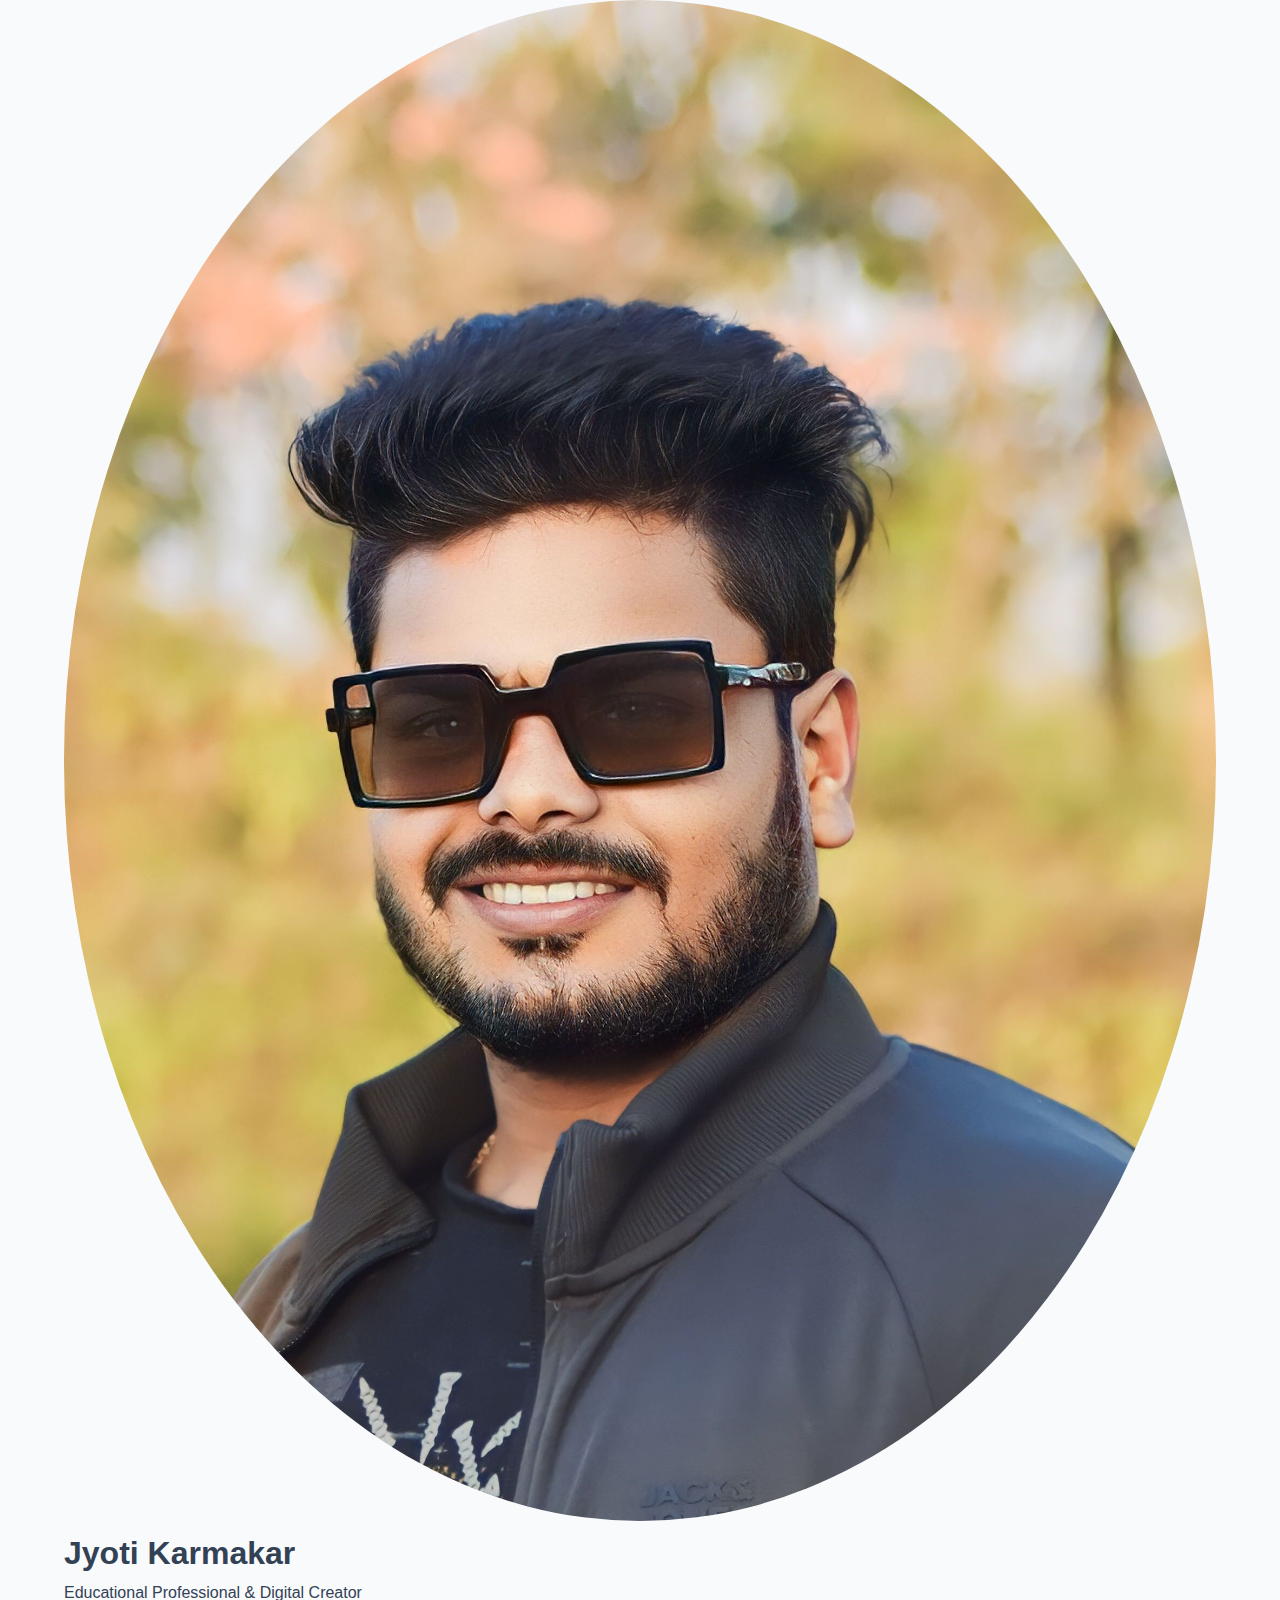
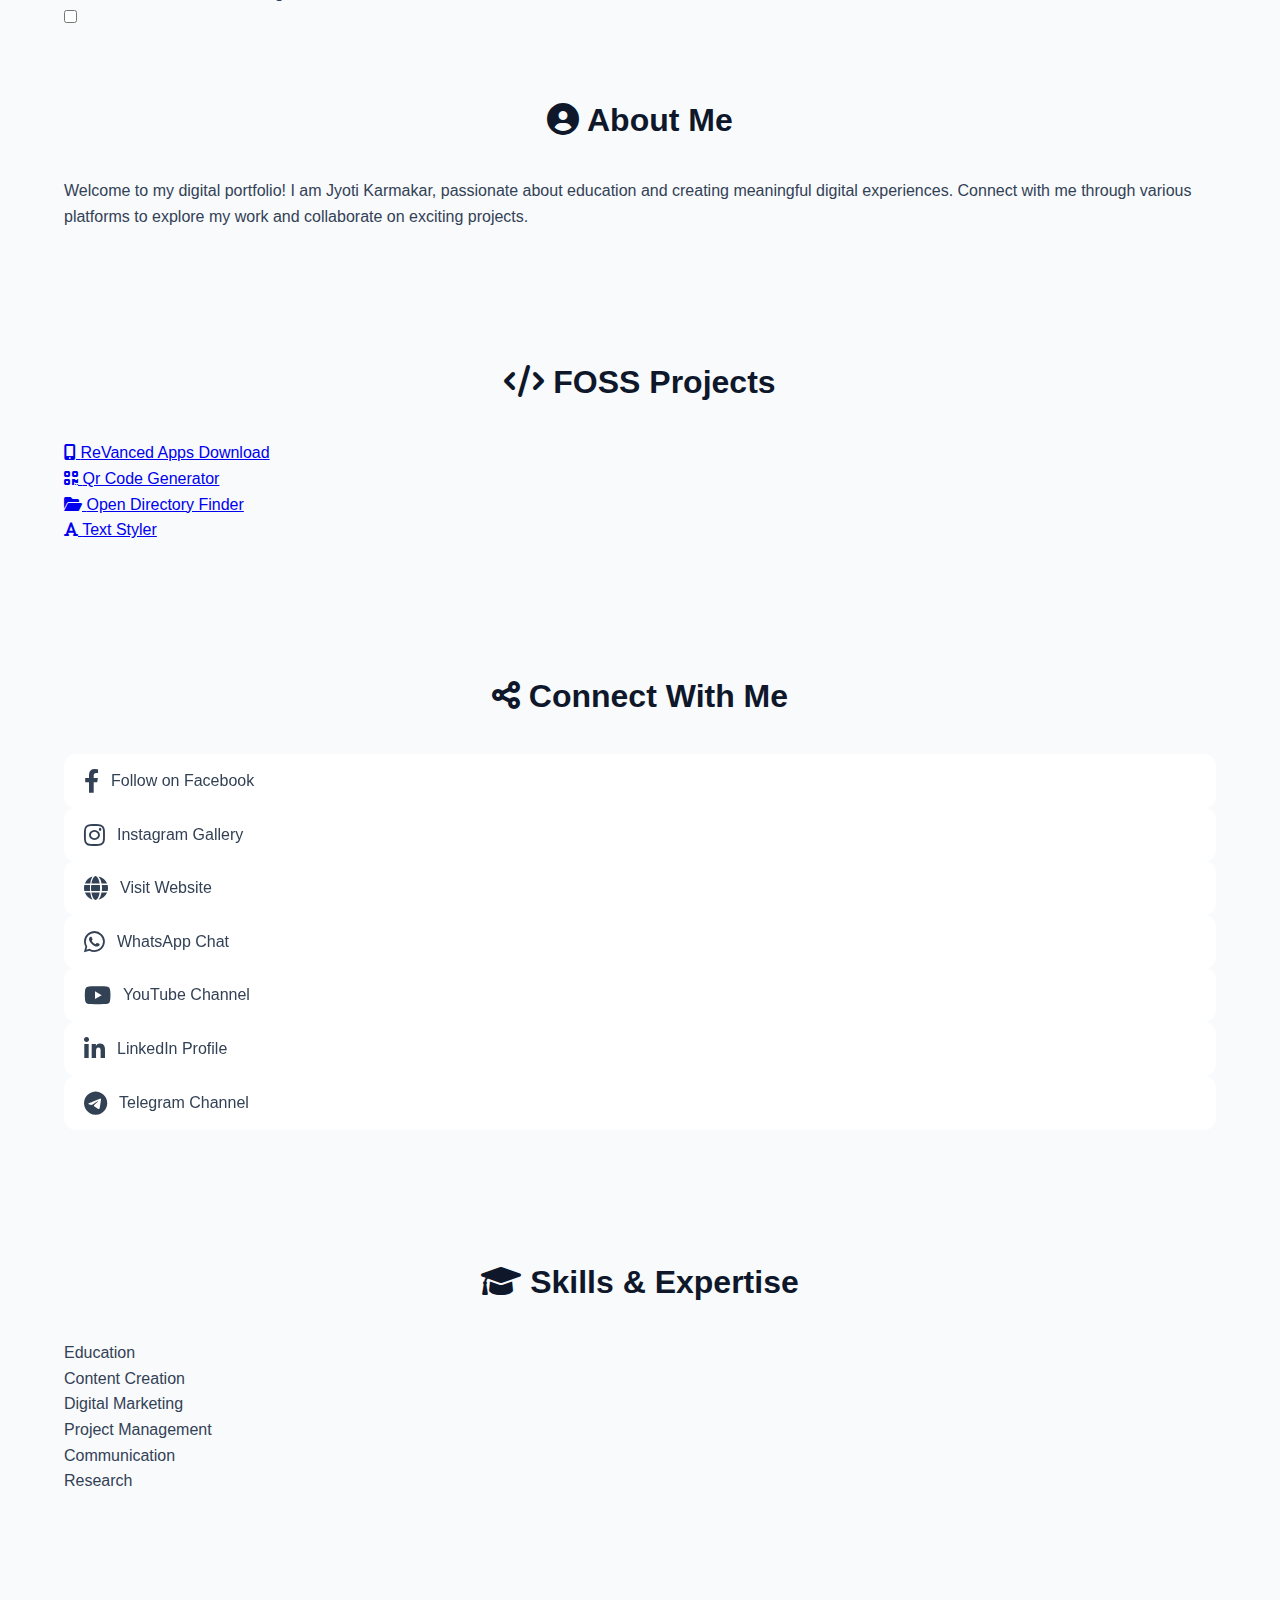
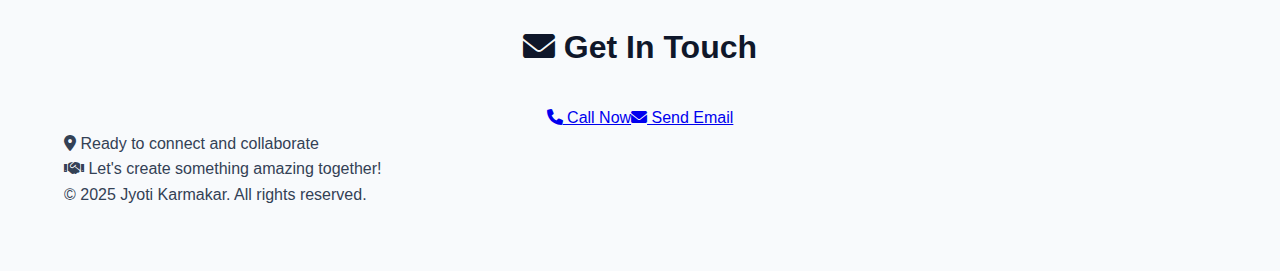
<file: index.html>
<!DOCTYPE html>
<html lang="en" dir="ltr">
<head>
    <meta charset="UTF-8">
    <meta name="viewport" content="width=device-width, initial-scale=1.0, maximum-scale=1.0, user-scalable=no">
    <meta name="theme-color" content="#2c3e50">
    <meta http-equiv="Content-Security-Policy" content="block-all-mixed-content">
    <meta name="description" content="Welcome to Jyoti Karmakar's portfolio. A passionate software developer specializing in web development, app development, and open-source contributions.">
    <meta name="keywords" content="Jyoti Karmakar, portfolio, web developer, software engineer, app development, open source, full-stack developer">
    <meta name="author" content="Jyoti Karmakar">
    <meta name="robots" content="index, follow">
    <meta name="googlebot" content="index, follow">
    
    <!-- Canonical URL -->
    <link rel="canonical" href="https://darkboyjyoti.github.io">
    
    <!-- Open Graph Meta Tags -->
    <meta property="og:title" content="Jyoti Karmakar - Portfolio">
    <meta property="og:description" content="Welcome to Jyoti Karmakar's portfolio. A passionate software developer specializing in web development, app development, and open-source contributions.">
    <meta property="og:image" content="https://darkboyjyoti.github.io/profile.jpeg">
    <meta property="og:url" content="https://darkboyjyoti.github.io">
    <meta property="og:type" content="website">
    
    <!-- Twitter Card Meta Tags -->
    <meta name="twitter:card" content="summary_large_image">
    <meta name="twitter:title" content="Jyoti Karmakar - Portfolio">
    <meta name="twitter:description" content="Welcome to Jyoti Karmakar's portfolio. A passionate software developer specializing in web development, app development, and open-source contributions.">
    <meta name="twitter:image" content="https://darkboyjyoti.github.io/profile.jpeg">
    
    <!-- Favicon -->
    <link rel="icon" type="image/x-icon" href="profile.jpeg">
    <link rel="apple-touch-icon" href="profile.jpeg">
    
    <!-- DNS Prefetch -->
    <link rel="dns-prefetch" href="https://cdnjs.cloudflare.com">
    <link rel="preconnect" href="https://cdnjs.cloudflare.com">
    
    <title>Jyoti Karmakar - Portfolio | Web Developer & Software Engineer</title>
    <link rel="stylesheet" href="styles.css" />
    <link href="https://cdnjs.cloudflare.com/ajax/libs/font-awesome/6.0.0/css/all.min.css" rel="stylesheet">
    <script src="script.js"></script>
    
    <!-- Structured Data -->
    <script type="application/ld+json">
    {
        "@context": "https://schema.org",
        "@type": "Person",
        "name": "Jyoti Karmakar",
        "jobTitle": "Software Developer",
        "description": "Educational Professional & Digital Creator",
        "image": "https://darkboyjyoti.github.io/profile.jpeg",
        "url": "https://darkboyjyoti.github.io",
        "sameAs": [
            "https://github.com/DARKBOYJYOTI"
        ]
    }
    </script>
</head>
<body>
    <div class="preloader" id="preloader">
        <div class="spinner"></div>
    </div>
    <div class="container">
        <div class="portfolio-card">
            <div class="header">

                <div class="profile-img">
                    <img src="profile.jpeg" alt="Profile Image" style="width:100%; height:100%; border-radius:50%; object-fit:cover;">
                </div>
                <h1 class="name">Jyoti Karmakar</h1>
                <p class="subtitle">Educational Professional & Digital Creator</p>
            </div>
            <div class="theme-switch-wrapper">
                <label class="theme-switch" for="theme-checkbox">
                    <input type="checkbox" id="theme-checkbox" />
                    <div class="slider round"></div>
                </label>
            </div>

            <div class="content">
                <div class="section">
                    <h2 class="section-title">
                        <i class="fas fa-user-circle"></i>
                        About Me
                    </h2>
                    <div class="about">
                        <p>Welcome to my digital portfolio! I am Jyoti Karmakar, passionate about education and creating meaningful digital experiences. Connect with me through various platforms to explore my work and collaborate on exciting projects.</p>
                    </div>
                </div>

                <div class="section">
                    <h2 class="section-title">
                        <i class="fas fa-code"></i>
                        FOSS Projects
                    </h2>
                    <div class="foss-projects">
                        <div class="foss-project">
                            <a href="revanced" role="button">
                                <i class="fas fa-mobile-alt"></i>
                                <span>ReVanced Apps Download</span>
                            </a>
                        </div>
                        <div class="foss-project">
                            <a href="qrcode" role="button">
                                <i class="fas fa-qrcode"></i>
                                <span>Qr Code Generator</span>
                            </a>
                        </div>
                        <div class="foss-project">
                            <a href="opendirectory-finder" role="button">
                                <i class="fas fa-folder-open"></i>
                                <span>Open Directory Finder</span>
                            </a>
                        </div>
                        <div class="foss-project">
                            <a href="unicode" role="button">
                                <i class="fas fa-font"></i>
                                <span>Text Styler</span>
                            </a>
                        </div>
                    </div>
                </div>
                

                <div class="section">
                    <h2 class="section-title">
                        <i class="fas fa-share-alt"></i>
                        Connect With Me
                    </h2>
                    <div class="social-links">
                        <a href="javascript:void(0)" onclick="openFacebook()" class="social-link facebook">
                            <i class="fab fa-facebook-f"></i>
                            <span>Follow on Facebook</span>
                        </a>
                        <a href="javascript:void(0)" onclick="openInstagram()" class="social-link instagram">
                            <i class="fab fa-instagram"></i>
                            <span>Instagram Gallery</span>
                        </a>
                        <a href="javascript:void(0)" onclick="openWebsite()" class="social-link website">
                            <i class="fas fa-globe"></i>
                            <span>Visit Website</span>
                        </a>
                        <a href="javascript:void(0)" onclick="openWhatsApp()" class="social-link whatsapp">
                            <i class="fab fa-whatsapp"></i>
                            <span>WhatsApp Chat</span>
                        </a>
                        <a href="javascript:void(0)" onclick="openYouTube()" class="social-link youtube">
                            <i class="fab fa-youtube"></i>
                            <span>YouTube Channel</span>
                        </a>
                        <a href="javascript:void(0)" onclick="openLinkedIn()" class="social-link linkedin">
                            <i class="fab fa-linkedin-in"></i>
                            <span>LinkedIn Profile</span>
                        </a>
                        <a href="javascript:void(0)" onclick="openTelegram()" class="social-link telegram">
                            <i class="fab fa-telegram-plane"></i>
                            <span>Telegram Channel</span>
                        </a>
                    </div>
                </div>

                <div class="section">
                    <h2 class="section-title">
                        <i class="fas fa-graduation-cap"></i>
                        Skills & Expertise
                    </h2>
                    <div class="skills">
                        <div class="skill">Education</div>
                        <div class="skill">Content Creation</div>
                        <div class="skill">Digital Marketing</div>
                        <div class="skill">Project Management</div>
                        <div class="skill">Communication</div>
                        <div class="skill">Research</div>
                    </div>
                </div>

                <div class="section">
                    <h2 class="section-title">
                        <i class="fas fa-envelope"></i>
                        Get In Touch
                    </h2>
                    <div class="contact-info">
                        <div class="contact-buttons">
                            <a href="javascript:void(0)" onclick="makeCall()" class="contact-btn"><i class="fas fa-phone"></i>  Call Now</a>
                            <a href="javascript:void(0)" onclick="sendEmail()" class="contact-btn"><i class="fas fa-envelope"></i>  Send Email</a>
                        </div>
                        <p><i class="fas fa-map-marker-alt"></i> Ready to connect and collaborate</p>
                        <p><i class="fas fa-handshake"></i> Let's create something amazing together!</p>
                        <p>&copy; 2025 Jyoti Karmakar. All rights reserved.</p>
                    </div>
                </div>
            </div>
        </div>
    </div>
</body>
</html>
</file>
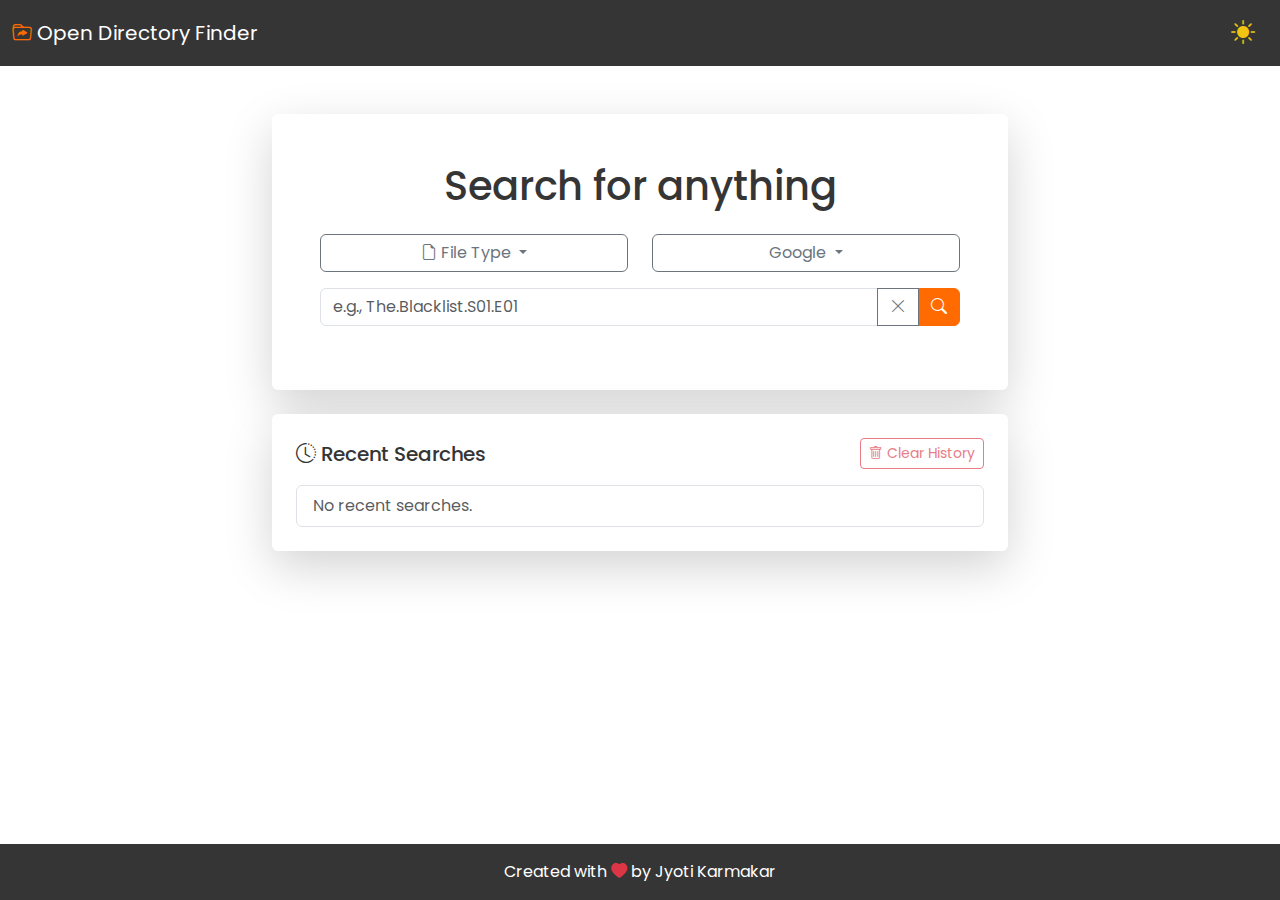
<file: opendirectory-finder/index.html>
<!DOCTYPE html>
<html lang="en" data-bs-theme="light">
<head>
    <meta charset="UTF-8">
    <meta name="viewport" content="width=device-width, initial-scale=1.0, user-scalable=no">
    <title>Open Directory Finder</title>
    <link href="https://cdn.jsdelivr.net/npm/bootstrap@5.3.0/dist/css/bootstrap.min.css" rel="stylesheet">
    <link rel="stylesheet" href="https://cdn.jsdelivr.net/npm/bootstrap-icons@1.10.5/font/bootstrap-icons.css">
    <link rel="preconnect" href="https://fonts.googleapis.com">
    <link rel="preconnect" href="https://fonts.gstatic.com" crossorigin>
    <link href="https://fonts.googleapis.com/css2?family=Poppins:wght@300;400;600&display=swap" rel="stylesheet">
    <link rel="stylesheet" href="css/style.css">
</head>
<body>
    <nav class="navbar navbar-expand-lg navbar-dark bg-dark">
        <div class="container-fluid">
            <a class="navbar-brand" href="#">
                <i class="bi bi-folder-symlink"></i>
                Open Directory Finder
            </a>
            <div class="d-flex ms-auto">
                <button id="theme-switcher" class="btn btn-link text-decoration-none">
                    <i class="bi bi-sun-fill fs-4"></i>
                </button>
            </div>
        </div>
    </nav>

    <main class="container my-5">
        <div class="row justify-content-center">
            <div class="col-lg-8">
                <div class="card shadow-lg border-0">
                    <div class="card-body p-5">
                        <h1 class="card-title text-center mb-4">Search for anything</h1>
                        <form id="search-form">
                            <div class="row mb-3">
                                <div class="col-md-6">
                                    <div class="d-grid">
                                        <button class="btn btn-outline-secondary dropdown-toggle" type="button" data-bs-toggle="dropdown" aria-expanded="false" id="file-type-button">
                                            <i class="bi bi-file-earmark"></i> File Type
                                        </button>
                                        <ul class="dropdown-menu w-100" id="file-type-dropdown">
                                            <li><a class="dropdown-item" href="#" data-file-type="mkv|mp4|avi|mov|mpg|wmv|divx|mpeg" data-res-type="video" data-glyph="film"><i class="bi bi-film"></i> TV/Movies/Video</a></li>
                                            <li><a class="dropdown-item" href="#" data-file-type="MOBI|CBZ|CBR|CBC|CHM|EPUB|FB2|LIT|LRF|ODT|PDF|PRC|PDB|PML|RB|RTF|TCR|DOC|DOCX" data-res-type="ebook" data-glyph="book"><i class="bi bi-book"></i> Books</a></li>
                                            <li><a class="dropdown-item" href="#" data-file-type="mp3|wav|ac3|ogg|flac|wma|m4a|aac|mod" data-res-type="audio" data-glyph="music"><i class="bi bi-music-note-beamed"></i> Music</a></li>
                                            <li><a class="dropdown-item" href="#" data-file-type="exe|iso|dmg|tar|7z|bz2|gz|rar|zip|apk" data-res-type="archive" data-glyph="hdd-stack"><i class="bi bi-hdd-stack"></i> Software/ISO/DMG/Games</a></li>
                                            <li><a class="dropdown-item" href="#" data-file-type="jpg|png|bmp|gif|tif|tiff|psd" data-res-type="picture" data-glyph="image"><i class="bi bi-image"></i> Images</a></li>
                                            <li><a class="dropdown-item" href="#" data-file-type="-1" data-res-type="all" data-glyph="asterisk"><i class="bi bi-asterisk"></i> Other</a></li>
                                        </ul>
                                    </div>
                                </div>
                                <div class="col-md-6">
                                    <div class="d-grid">
                                        <button class="btn btn-outline-secondary dropdown-toggle" type="button" data-bs-toggle="dropdown" aria-expanded="false" id="engine-button">
                                            Google
                                        </button>
                                        <ul class="dropdown-menu w-100" id="engine-dropdown">
                                            <li><a class="dropdown-item" href="#" data-engine="google">Google</a></li>
                                            <li><a class="dropdown-item" href="#" data-engine="bing">Bing</a></li>
                                            <li><a class="dropdown-item" href="#" data-engine="duckduckgo">DuckDuckGo</a></li>
                                            <li><a class="dropdown-item" href="#" data-engine="startpage">Startpage</a></li>
                                            <li><a class="dropdown-item" href="#" data-engine="searx">Searx</a></li>
                                        </ul>
                                    </div>
                                </div>
                            </div>
                            <div class="d-none d-md-block">
                                <div class="input-group mb-3">
                                    <input type="text" class="form-control" id="query-desktop" placeholder="e.g., The.Blacklist.S01.E01">
                                    <button class="btn btn-outline-secondary" type="button" id="clear-query-desktop"><i class="bi bi-x-lg"></i></button>
                                    <button class="btn btn-primary" type="submit" id="search-button-desktop">
                                        <i class="bi bi-search"></i>
                                    </button>
                                </div>
                            </div>
                            <div class="d-block d-md-none">
                                <div class="input-group mb-3">
                                    <input type="text" class="form-control" id="query-mobile" placeholder="e.g., The.Blacklist.S01.E01">
                                    <button class="btn btn-outline-secondary" type="button" id="clear-query-mobile"><i class="bi bi-x-lg"></i></button>
                                </div>
                                <div class="d-grid">
                                    <button class="btn btn-primary" type="submit" id="search-button-mobile">
                                        <i class="bi bi-search"></i> Search
                                    </button>
                                </div>
                            </div>
                        </form>
                    </div>
                </div>

                <div class="card mt-4 shadow-lg border-0">
                    <div class="card-body p-4">
                        <div class="d-flex justify-content-between align-items-center mb-3">
                            <h5 class="card-title mb-0">
                                <i class="bi bi-clock-history"></i>
                                Recent Searches
                            </h5>
                            <button class="btn btn-sm btn-outline-danger" id="clear-history">
                                <i class="bi bi-trash"></i> Clear History
                            </button>
                        </div>
                        <ul class="list-group" id="search-history">
                        </ul>
                    </div>
                </div>
            </div>
        </div>
    </main>

    <footer class="footer mt-auto py-3 bg-dark text-white text-center">
        <div class="container">
            <span>Created with <i class="bi bi-heart-fill text-danger"></i> by <a href="https://darkboyjyoti.github.io" target="_blank" class="text-white text-decoration-none">Jyoti Karmakar</a></span>
        </div>
    </footer>

    <script src="https://cdn.jsdelivr.net/npm/bootstrap@5.3.0/dist/js/bootstrap.bundle.min.js"></script>
    <script src="js/main.js"></script>
</body>
</html>
</file>
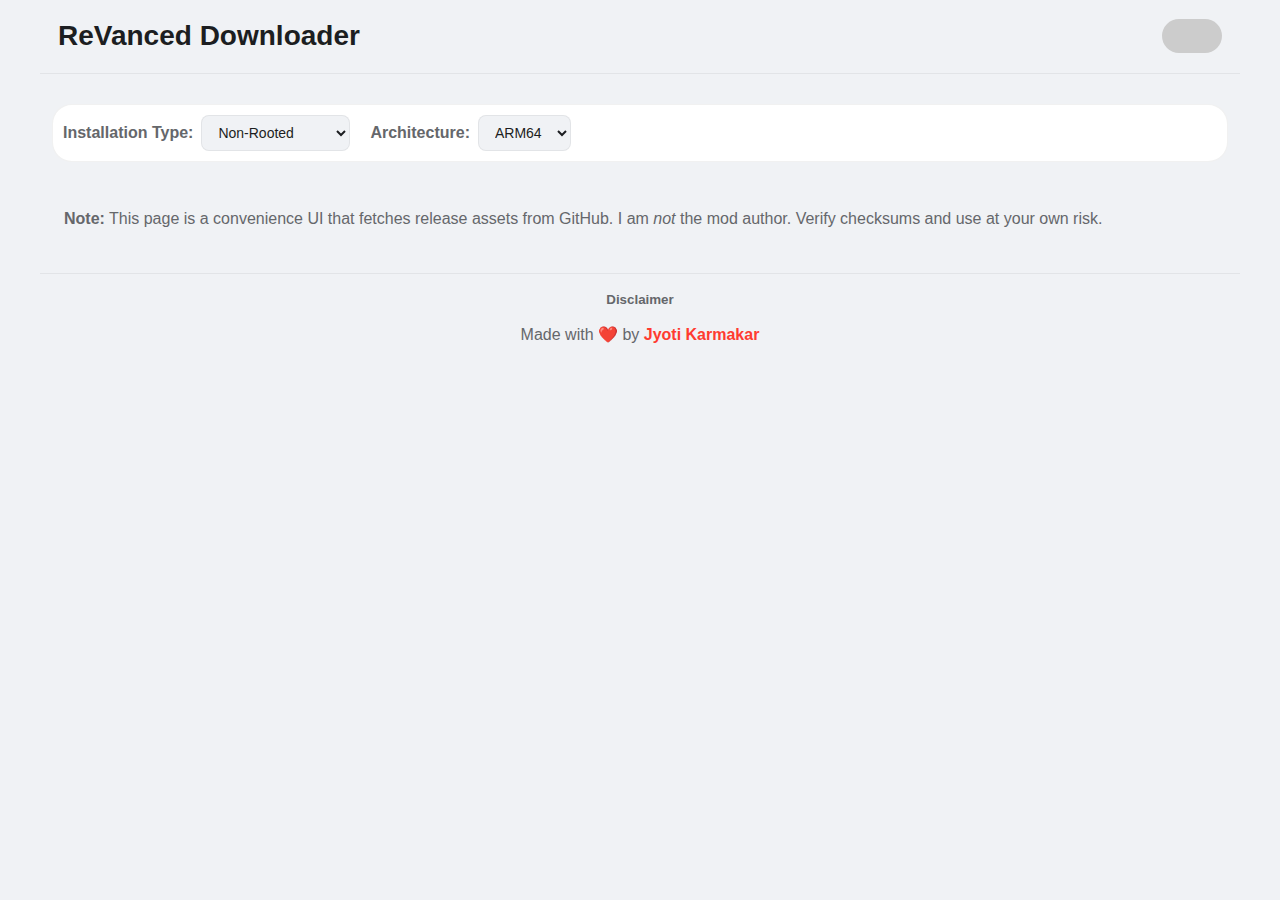
<file: revanced/index.html>
<!doctype html>
<html lang="en">
<head>
  <meta charset="utf-8" />
  <meta name="viewport" content="width=device-width, initial-scale=1.0, maximum-scale=1.0, user-scalable=no" />
  <link rel="icon" type="image/png" href="fav.png">
  <title>ReVanced Downloader</title>
  <link rel="stylesheet" href="styles.css" />

</head>
<body>
  <header class="site-header">
    <div class="left">
      <div class="title">ReVanced <span class="title-break">Downloader</span></div>
    </div>
    <div class="right">
      <label class="theme-switch" for="theme-checkbox">
        <input type="checkbox" id="theme-checkbox" />
        <div class="slider round"></div>
      </label>
    </div>
  </header>

  <main class="container">
    <section class="controls">
      <div class="control-group">
        <label for="install-type">Installation Type:</label>
        <select id="install-type">
          <option value="non-root" selected>Non-Rooted</option>
          <option value="root">Rooted (Magisk)</option>
        </select>
      </div>
      <div class="control-group" id="arch-select-group">
        <label for="architecture">Architecture:</label>
        <select id="architecture">
          <option value="arm64" selected>ARM64</option>
          <option value="arm">ARM</option>
        </select>
      </div>
    </section>
    <section class="grid" id="cards">
      <!-- Cards will be populated in HTML for accessibility, JS will fill downloads -->
      <article class="card card-youtube" id="card-youtube">
        <div class="card-head">
          <div class="card-icon">
            <img src="icons/youtube.png" alt="YouTube" loading="lazy">
          </div>
          <h3>YouTube (ReVanced)</h3>
        </div>
        <div class="card-body">
          <div class="meta" id="youtube-meta"></div>
          <div class="downloads" id="youtube-downloads">Loading...</div>
        </div>
      </article>

      <article class="card card-ytmusic" id="card-ytmusic">
        <div class="card-head">
          <div class="card-icon">
            <img src="icons/youtube-music.png" alt="YouTube Music" loading="lazy">
          </div>
          <h3>YouTube Music (ReVanced)</h3>
        </div>
        <div class="card-body">
          <div class="meta" id="ytmusic-meta"></div>
          <div class="downloads" id="ytmusic-downloads">Loading...</div>
        </div>
      </article>

      <article class="card card-photos" id="card-photos">
        <div class="card-head">
          <div class="card-icon">
            <img src="icons/google-photos.png" alt="Google Photos" loading="lazy">
          </div>
          <h3>Google Photos (ReVanced)</h3>
        </div>
        <div class="card-body">
          <div class="meta" id="photos-meta"></div>
          <div class="downloads" id="photos-downloads">Loading...</div>
        </div>
      </article>

      <article class="card card-spotify" id="card-spotify">
        <div class="card-head">
          <div class="card-icon">
            <img src="icons/spotify.png" alt="Spotify" loading="lazy">
          </div>
          <h3>Spotify (ReVanced)</h3>
        </div>
        <div class="card-body">
          <div class="meta" id="spotify-meta"></div>
          <div class="downloads" id="spotify-downloads">Loading...</div>
        </div>
      </article>

      <article class="card card-microg" id="card-microg">
        <div class="card-head">
          <div class="card-icon">
            <img src="icons/microg.png" alt="MicroG" loading="lazy">
          </div>
          <h3>MicroG (Required)</h3>
        </div>
        <div class="card-body">
          <div class="meta" id="microg-meta"></div>
          <div class="downloads" id="microg-downloads">Loading...</div>
        </div>
      </article>
    </section>

    <section class="notes">
      <strong>Note:</strong> This page is a convenience UI that fetches release assets from GitHub. I am <em>not</em> the mod author. Verify checksums and use at your own risk.
    </section>
  </main>

  <footer class="site-footer">
    <div>
      <button id="open-disclaimer" class="link-like">Disclaimer</button>
    </div>
    <div>
      Made with ❤️ by <strong><a href="https://darkboyjyoti.github.io" target="_blank" rel="noopener noreferrer" class="footer-link">Jyoti Karmakar</a></strong>
    </div>
  </footer>


  <!-- Disclaimer Modal -->
  <div id="disclaimer-modal" class="modal" aria-hidden="true">
    <div class="modal-panel" role="dialog" aria-modal="true" aria-labelledby="disc-title">
      <button id="close-disclaimer" class="modal-close" aria-label="Close">✕</button>
      <h2 id="disc-title">Disclaimer & Source</h2>
      <p>
        I am not the original mod author. This page fetches release assets directly from the repositories
        below and simply exposes convenient download links. Always verify signatures and checksums before installing.
      </p>
      <ul>
        <li>ReVanced builds: <a href="https://github.com/j-hc/revanced-magisk-module" target="_blank" rel="noopener">github.com/j-hc/revanced-magisk-module</a></li>
        <li>MicroG (GmsCore): <a href="https://github.com/ReVanced/GmsCore/releases" target="_blank" rel="noopener">github.com/ReVanced/GmsCore</a></li>
      </ul>
      <div style="text-align:right">
        <button id="ack-disclaimer" class="btn">I understand</button>
      </div>
    </div>
  </div>

  <script src="script.js"></script>
</body>
</html>
</file>
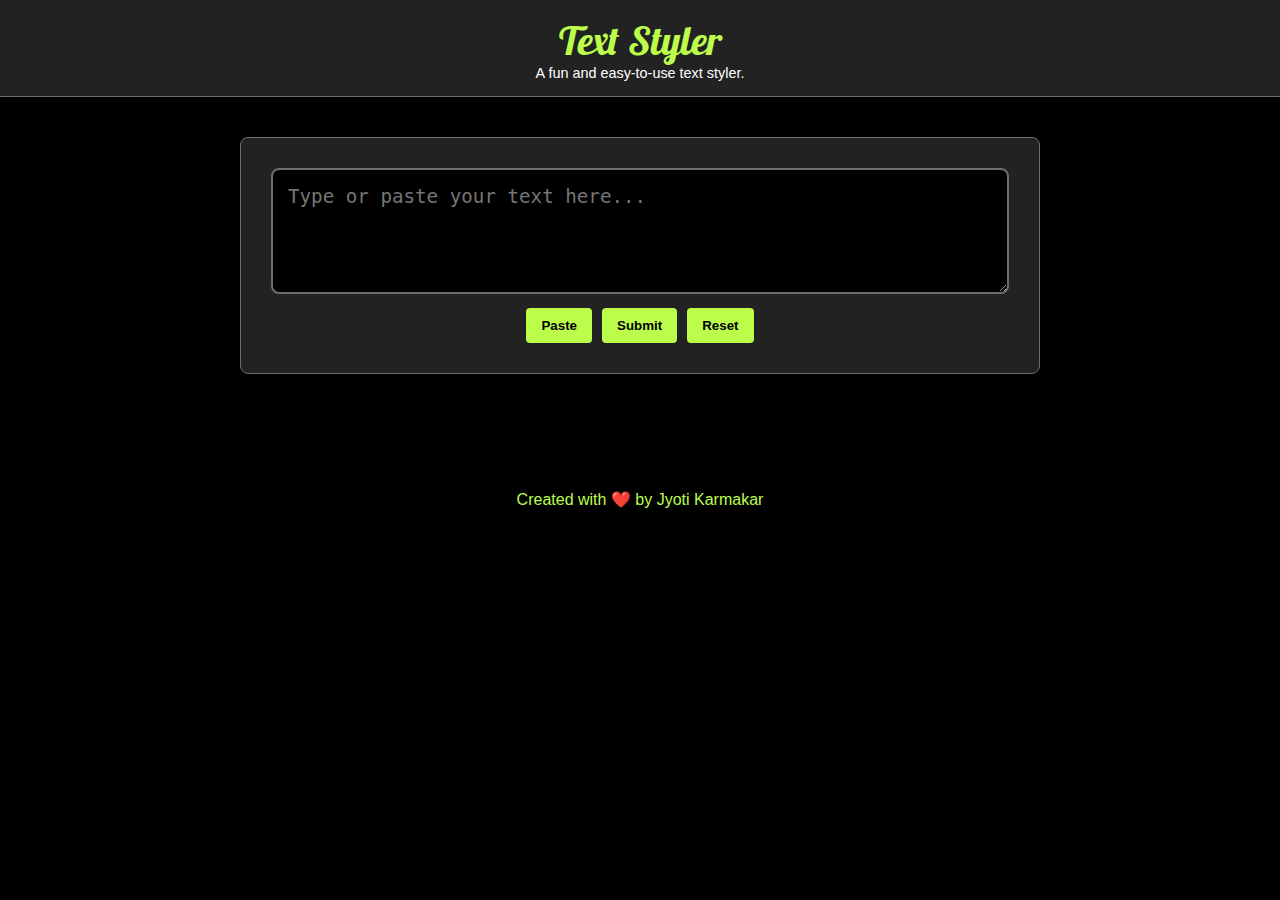
<file: unicode/index.html>
<!DOCTYPE html>
<html lang="en">
<head>
    <meta charset="UTF-8">
    <meta name="viewport" content="width=device-width, initial-scale=1.0, user-scalable=no">
    <title>Text Styler</title>
    <meta name="description" content="A fun and easy-to-use online text styler to convert your text into various Unicode styles like bold, italic, monospace, cursive, and more.">
    <meta name="keywords" content="text styler, unicode text, bold text, italic text, monospace text, cursive text, double struck text, text converter, fancy text, text generator">
    
    <!-- Open Graph / Facebook -->
    <meta property="og:type" content="website">
    <meta property="og:url" content="https://darkboyjyoti.github.io/unicode/">
    <meta property="og:title" content="Text Styler - Unicode Text Converter">
    <meta property="og:description" content="A fun and easy-to-use online text styler to convert your text into various Unicode styles like bold, italic, monospace, cursive, and more.">
    <meta property="og:image" content="https://darkboyjyoti.github.io/unicode/img/social-share.png">

    <!-- Twitter -->
    <meta property="twitter:card" content="summary_large_image">
    <meta property="twitter:url" content="https://darkboyjyoti.github.io/unicode/">
    <meta property="twitter:title" content="Text Styler - Unicode Text Converter">
    <meta property="twitter:description" content="A fun and easy-to-use online text styler to convert your text into various Unicode styles like bold, italic, monospace, cursive, and more.">
    <meta property="twitter:image" content="https://darkboyjyoti.github.io/unicode/img/social-share.png">

    <!-- Robots -->
    <meta name="robots" content="index, follow">
    <link rel="icon" type="image/png" href="fav.png">
    <link rel="stylesheet" href="style.css">
    <link rel="preconnect" href="https://fonts.googleapis.com">
    <link rel="preconnect" href="https://fonts.gstatic.com" crossorigin>
    <link href="https://fonts.googleapis.com/css2?family=Lobster&display=swap" rel="stylesheet">
</head>
<body>

    <header>
        <div class="header-content">
            <h1>Text Styler</h1>
            <p>A fun and easy-to-use text styler.</p>
        </div>
    </header>

    <div class="container">
        <div class="input-section">
            <textarea id="inputText" placeholder="Type or paste your text here..." rows="4"></textarea>
            <div class="input-buttons">
                <button id="pasteBtn" class="paste-btn">Paste</button>
                <button id="submitBtn" class="submit-btn">Submit</button>
                <button id="resetBtn" class="reset-btn">Reset</button>
            </div>
        </div>

        <div id="output" class="output-grid"></div>
    </div>

    <footer>
        <p>Created with ❤️ by <a href="https://darkboyjyoti.github.io" target="_blank">Jyoti Karmakar</a></p>
    </footer>

    <button id="scrollToTopBtn" class="scroll-to-top-btn" title="Go to top">&#8679;</button>

    <script src="script.js" type="module" defer></script>

</body>
</html>
</file>
<file: styles.css>
/* ===========================================
   PROFESSIONAL PORTFOLIO - ENHANCED HERO
   Fullscreen hero with navigation
   =========================================== */

:root {
    --primary-900: #0a2540;
    --primary-800: #103d5e;
    --primary-700: #1a5178;
    --primary-600: #2563eb;
    --primary-500: #3b82f6;

    --neutral-50: #f8fafc;
    --neutral-100: #f1f5f9;
    --neutral-200: #e2e8f0;
    --neutral-700: #334155;
    --neutral-900: #0f172a;

    --bg-primary: #ffffff;
    --bg-secondary: #f8fafc;
    --text-primary: #0f172a;
    --text-secondary: #334155;
    --border-color: #e2e8f0;

    /* Slightly darker glass in light mode for visibility */
    --glass-bg: rgba(241, 245, 249, 0.85);
    --nav-bg: rgba(255, 255, 255, 0.90);

    --spacing-xl: 3rem;
    --spacing-2xl: 4rem;

    --shadow-sm: 0 1px 2px 0 rgba(0, 0, 0, 0.05);
    --shadow-md: 0 4px 6px -1px rgba(0, 0, 0, 0.1);
    --shadow-lg: 0 10px 15px -3px rgba(0, 0, 0, 0.1);
    --shadow-xl: 0 20px 25px -5px rgba(0, 0, 0, 0.1);
}

body.dark-mode {
    --bg-primary: #0f172a;
    --bg-secondary: #1e293b;
    --text-primary: #f1f5f9;
    --text-secondary: #cbd5e1;
    --border-color: #334155;
    --neutral-50: #1e293b;
    --neutral-100: #334155;
    --shadow-md: 0 4px 6px -1px rgba(0, 0, 0, 0.4);
    --shadow-lg: 0 10px 15px -3px rgba(0, 0, 0, 0.4);
    --shadow-xl: 0 20px 25px -5px rgba(0, 0, 0, 0.4);

    /* Dark Mode Theme Colors */
    --glass-bg: rgba(30, 41, 59, 0.7);
    --nav-bg: rgba(15, 23, 42, 0.95);
    /* More opaque to distinct from background */
}

/* Improve dark mode readability */
body.dark-mode {
    color: #e2e8f0;
}

body.dark-mode .project-description,
body.dark-mode .contact-text {
    color: #cbd5e1;
}

/* =====================================================
   GLOBAL RESET + EXTRA SMOOTHNESS (OPTIONAL – ENABLED)
   ===================================================== */

* {
    margin: 0;
    padding: 0;
    box-sizing: border-box;

    /* 🟢 Extra smoothness */
    -webkit-font-smoothing: antialiased;
    text-rendering: optimizeLegibility;

    -webkit-tap-highlight-color: transparent;
}

html,
body {
    overflow-x: hidden;
    /* Fix white side bars */
    width: 100%;
    margin: 0;
    padding: 0;
}

html {
    scroll-behavior: smooth;
}

@supports (-moz-appearance: none) {
    html {
        scroll-behavior: auto;
        /* Firefox Android fix */
    }
}

body {
    font-family: 'Inter', -apple-system, BlinkMacSystemFont, 'Segoe UI', sans-serif;
    line-height: 1.6;
    background: var(--bg-secondary);
    color: var(--text-secondary);
    /* Smooth theme transition */
    transition: background-color 0.4s ease, color 0.4s ease;
}



/* Skip to Content Link - Accessibility */
.skip-to-content {
    position: absolute;
    top: -100px;
    left: 0;
    background: var(--primary-600);
    color: white;
    padding: 0.5rem 1rem;
    text-decoration: none;
    font-weight: 600;
    z-index: 10000;
    transition: top 0.3s;
    opacity: 0;
}

.skip-to-content:focus {
    top: 0;
    opacity: 1;
}

/* Navigation */
.nav {
    position: fixed;
    top: 0;
    left: 0;
    right: 0;
    z-index: 1000;
    background: var(--nav-bg);
    border-bottom: 1px solid var(--border-color);
    box-shadow: var(--shadow-sm);
    /* Added shadow for separation */
    transform: translateY(-100%);
    transition: transform 0.3s ease, background-color 0.3s ease;
    backdrop-filter: blur(12px);
    -webkit-backdrop-filter: blur(12px);
}

.nav.visible {
    transform: translateY(0);
}

.nav-container {
    max-width: 1200px;
    margin: 0 auto;
    padding: 1rem 1.5rem;
    /* Mobile default */
    display: flex;
    justify-content: space-between;
    align-items: center;
    transition: padding 0.3s ease;
}

@media (min-width: 769px) {
    .nav-container {
        padding: 1.5rem 2rem;
        /* Increased desktop vertical size */
    }

    .nav.visible .nav-container {
        padding: 1.25rem 2rem;
        /* Slightly smaller on scroll for elegance */
    }
}

.nav-brand {
    display: flex;
    align-items: center;
    gap: 0.75rem;
    font-weight: 600;
    color: var(--text-primary);
    text-decoration: none;
}

.nav-avatar {
    width: 36px;
    height: 36px;
    border-radius: 50%;
    object-fit: cover;
}

/* Desktop Navigation */
.desktop-nav {
    display: none;
}

@media (min-width: 769px) {
    .desktop-nav {
        display: flex;
        gap: 2rem;
        align-items: center;
    }
}

.nav-links a {
    color: var(--text-secondary);
    text-decoration: none;
    font-weight: 500;
    font-size: 0.9375rem;
    transition: color 0.2s;
}

@media (hover: hover) {
    .nav-links a:hover {
        color: var(--primary-600);
    }
}

/* Theme Toggle */
.theme-toggle {
    background: var(--neutral-100);
    border: none;
    width: 40px;
    height: 40px;
    border-radius: 50%;
    display: flex;
    align-items: center;
    justify-content: center;
    cursor: pointer;
    transition: all 0.2s;
    color: var(--text-primary);
    flex-shrink: 0;
}

@media (hover: hover) {
    .theme-toggle:hover {
        background: var(--primary-600);
        color: white;
    }
}

.theme-toggle:active {
    transform: scale(0.95);
}

/* Mobile Navigation Controls */
.mobile-nav-controls {
    display: flex;
    gap: 0.75rem;
    align-items: center;
}

@media (min-width: 769px) {
    .mobile-nav-controls {
        display: none;
    }
}

/* Hamburger Menu */
.menu-toggle {
    background: none;
    border: none;
    width: 40px;
    height: 40px;
    display: flex;
    flex-direction: column;
    justify-content: center;
    align-items: center;
    gap: 6px;
    cursor: pointer;
    padding: 0;
}

.menu-toggle span {
    display: block;
    width: 24px;
    height: 2px;
    background: var(--text-primary);
    transition: all 0.3s;
    border-radius: 2px;
}

.menu-toggle.active span:nth-child(1) {
    transform: rotate(45deg) translate(6px, 6px);
}

.menu-toggle.active span:nth-child(2) {
    opacity: 0;
}

.menu-toggle.active span:nth-child(3) {
    transform: rotate(-45deg) translate(6px, -6px);
}

/* Mobile Menu */
.mobile-menu {
    max-height: 0;
    overflow: hidden;
    transition: max-height 0.3s ease;
    background: var(--bg-primary);
    border-top: 1px solid var(--border-color);
}

.mobile-menu.active {
    max-height: 300px;
}

.mobile-menu-link {
    display: block;
    padding: 1rem 1.5rem;
    color: var(--text-primary);
    text-decoration: none;
    font-weight: 500;
    transition: background 0.2s;
}

@media (hover: hover) {
    .mobile-menu-link:hover {
        background: var(--neutral-50);
        color: var(--primary-600);
    }
}

.mobile-menu-link:active {
    background: var(--neutral-100);
}

/* Container */
.container {
    max-width: 1200px;
    margin: 0 auto;
    padding: 0 1.5rem;
}

.container-small {
    max-width: 800px;
}

/* Hero Section - Fullscreen */
/* =====================================================
   HERO – MOBILE SAFE VIEWPORT HEIGHT FIX
   ===================================================== */

.hero {
    min-height: 100vh;
    min-height: 100dvh;
    /* Dynamic viewport height for perfect mobile fit */
    position: relative;
    display: flex;
    align-items: center;
    justify-content: center;
    text-align: center;
    background: linear-gradient(135deg, var(--primary-900) 0%, var(--primary-800) 100%);
    color: white;
    padding: 2rem 0;
    padding-bottom: 6rem;
    overflow: hidden;
    width: 100%;
}

@media (max-width: 768px) {
    .hero {
        padding-bottom: 9rem;
        /* EXTRA space for mobile arrow + safe area */
    }
}

/* Profile Container with Theme Toggle */
.hero-profile-container {
    position: relative;
    display: inline-block;
    margin-bottom: 2rem;
    z-index: 2;
    /* Ensure text sits above canvas */
}

#hero-canvas {
    position: absolute;
    top: 0;
    left: 0;
    width: 100%;
    height: 105%;
    /* Bleed to cover bottom gaps */
    z-index: 1;
    pointer-events: all;
    display: block;
}

.hero .container {
    position: relative;
    z-index: 2;
}

.hero-image {
    width: 200px;
    height: 200px;
    border-radius: 50%;
    object-fit: cover;
    border: 6px solid rgba(255, 255, 255, 0.3);
    /* Static blue glow - doesn't animate */
    box-shadow: 0 20px 40px rgba(0, 0, 0, 0.3),
        0 0 20px rgba(59, 130, 246, 0.5),
        0 0 40px rgba(59, 130, 246, 0.3);
    opacity: 0;
    transform: scale(0.8);
    transition: opacity 0.8s ease-out, transform 0.8s cubic-bezier(0.175, 0.885, 0.32, 1.275);
    will-change: transform, opacity;
    transform-origin: center center;
}


@media (min-width: 769px) {
    .hero-image {
        width: 250px;
        height: 250px;
    }
}

@media (max-width: 480px) {
    .hero-image {
        width: 200px;
        height: 200px;
    }
}

@media (max-width: 375px) {
    .hero-image {
        width: 180px;
        height: 180px;
    }
}

/* Removed Hero Theme Toggle */
.hero-theme-toggle {
    display: none;
}

/* Hero Text Elements Initial State */
.hero-title,
.hero-subtitle,
.hero-description {
    opacity: 0;
    transform: translateY(20px);
    transition: opacity 0.6s ease-out, transform 0.6s ease-out;
    will-change: transform, opacity;
}

/* Active State for Animations */
/* Active State for Animations - Refactored to allow Pulse */
.hero-element-active {
    opacity: 1 !important;
}

/* Slide Up Entrance for Text & Buttons */
.hero-title.hero-element-active,
.hero-subtitle.hero-element-active,
.hero-description.hero-element-active,
.hero-nav-btn.hero-element-active {
    transform: translateY(0);
}

/* Zoom In Entrance for Image */
.hero-image.hero-element-active {
    transform: scale(1);
}

/* Pulse Animation with Glow - Synced breathing effect */
.hero-image.pulse-active {
    animation: zoomPulseWithGlow 5s infinite ease-in-out;
}

@keyframes zoomPulseWithGlow {

    /* Start: Normal size */
    0% {
        transform: scale(1);
    }

    /* Mid: Fully zoomed in - synced with name glow peak */
    50% {
        transform: scale(1.08);
    }

    /* End: Back to normal */
    100% {
        transform: scale(1);
    }
}

.hero-title {
    font-size: 2.5rem;
    font-weight: 800;
    margin-bottom: 1rem;
    letter-spacing: -0.02em;
}

.hero-subtitle {
    font-size: 1.125rem;
    margin-bottom: 1rem;
    font-weight: 500;
}

.hero-description {
    font-size: 1rem;
    max-width: 600px;
    margin: 0 auto 2.5rem;
    min-height: 3em;
    /* Prevent layout shift during typing */
    /* Opacity handled by group rule above (0 initially) */
}

/* Cursor for typing animation */
.hero-description.typing-cursor::after {
    content: '|';
    animation: blink 1s step-end infinite;
    color: var(--primary-500);
}

@media (min-width: 769px) {
    .hero-title {
        font-size: 3.5rem;
    }

    .hero-subtitle {
        font-size: 1.375rem;
    }
}



@media (min-width: 769px) {
    .hero-profile-container {
        margin-bottom: 2rem;
    }
}

/* About Section */
.about-content {
    font-size: 1.1rem;
    line-height: 1.8;
    color: var(--text-secondary);
}

.about-text {
    margin-bottom: 1.5rem;
    min-height: 1.8em;
    /* Smooth reveal animation */
    opacity: 0;
    transform: translateY(20px);
    transition: opacity 0.8s ease, transform 0.8s ease;
}

.about-text.about-text-visible {
    opacity: 1;
    transform: translateY(0);
}

@media (min-width: 769px) {
    .hero-description {
        font-size: 1.125rem;
        margin-bottom: 3rem;
    }
}

@media (max-width: 480px) {
    .hero-title {
        font-size: 2.75rem;
        /* Increased size */
        line-height: 1.1;
    }

    .hero-subtitle {
        font-size: 1.25rem;
        /* Increased size */
        margin-top: 0.5rem;
    }

    .hero-description {
        font-size: 1rem;
        min-height: 4.5em;
        /* Increase for mobile to prevent shift */
    }
}

/* Scroll Down Arrow */
/* Scroll Down Arrow - Global Stable Position */
.scroll-down {
    position: absolute;
    /* Always absolute for stability */
    bottom: 2rem;
    left: 50%;
    transform: translateX(-50%);
    /* Animation moved to child to prevent transform conflict */
    cursor: pointer;
    font-size: 1.5rem;
    color: rgba(255, 255, 255, 0.8);
    background: none;
    border: none;
    transition: color 0.3s;
    z-index: 10;
    margin-top: 0;
}

/* Animate the icon instead of the button wrapper */
.scroll-down i {
    animation: bounce 2s infinite;
}

/* Ensure more space on mobile to prevent overlap with content */
@media (max-width: 768px) {
    .scroll-down {
        bottom: 3rem;
        /* Lowered from 5rem for better aesthetics while safe */
    }
}

.scroll-down:hover {
    color: white;
}

@keyframes bounce {

    0%,
    20%,
    50%,
    80%,
    100% {
        transform: translateY(0);
    }

    40% {
        transform: translateY(-10px);
    }

    60% {
        transform: translateY(-5px);
    }
}

@keyframes blink {

    0%,
    100% {
        opacity: 1;
    }

    50% {
        opacity: 0;
    }
}

/* Glassmorphism for Hero Buttons */
.hero-nav-buttons {
    display: flex;
    gap: 1rem;
    justify-content: center;
    flex-wrap: nowrap;
    /* Keep horizontal on mobile */
    max-width: 700px;
    margin: 0 auto;
    overflow-x: auto;
    /* Scroll if needed */
    padding: 0 1rem;
}

.hero-nav-btn {
    display: inline-flex;
    align-items: center;
    gap: 0.5rem;
    padding: 0.875rem 1.75rem;
    border-radius: 0.75rem;
    color: white;
    text-decoration: none;
    font-weight: 600;
    font-size: 0.9375rem;
    transition: all 0.3s;
    user-select: none;
    -webkit-tap-highlight-color: transparent;
    box-shadow: var(--shadow-md);
    border: none;
    white-space: nowrap;
    /* Prevent text wrapping */
}

/* Buttons initially hidden for sequence */
.hero-nav-btn {
    opacity: 0;
    transform: translateY(20px);
    transition: opacity 0.5s ease-out, transform 0.5s ease-out;
    will-change: transform, opacity;
}

.hero-btn-projects {
    background: linear-gradient(135deg, #3b82f6, #2563eb);
}

.hero-btn-expertise {
    background: linear-gradient(135deg, #8b5cf6, #7c3aed);
}

.hero-btn-connect {
    background: linear-gradient(135deg, #10b981, #059669);
}

.hero-btn-contact {
    background: linear-gradient(135deg, #f59e0b, #d97706);
}

@media (hover: hover) {
    .hero-nav-btn:hover {
        transform: translateY(-2px);
        box-shadow: var(--shadow-lg);
        filter: brightness(1.1);
    }
}

.hero-nav-btn:active {
    transform: translateY(0) scale(0.98);
}

.hero-nav-btn i {
    font-size: 1.125rem;
}

@media (max-width: 768px) {
    .hero-nav-buttons {
        gap: 0.75rem;
        padding: 0 0.5rem;
    }

    .hero-nav-btn {
        padding: 0.75rem 1.25rem;
        font-size: 0.8125rem;
        flex-shrink: 0;
        /* Don't shrink buttons */
    }

    .hero-nav-btn i {
        font-size: 0.9375rem;
    }
}

/* Buttons */
.btn {
    display: inline-flex;
    align-items: center;
    gap: 0.5rem;
    padding: 0.75rem 1.5rem;
    border-radius: 0.5rem;
    font-weight: 600;
    font-size: 0.9375rem;
    text-decoration: none;
    transition: all 0.2s;
    cursor: pointer;
    border: none;
    user-select: none;
    -webkit-user-select: none;
    -webkit-tap-highlight-color: transparent;
}

.btn:active {
    transform: scale(0.98) !important;
}

.btn-primary {
    background: white;
    color: var(--primary-900);
}

@media (hover: hover) {
    .btn-primary:hover {
        transform: translateY(-2px);
        box-shadow: var(--shadow-lg);
    }
}

.btn-secondary {
    background: rgba(255, 255, 255, 0.1);
    color: white;
    border: 1px solid rgba(255, 255, 255, 0.3);
}

.btn-secondary:hover {
    background: rgba(255, 255, 255, 0.2);
}

.btn-large {
    padding: 1rem 2rem;
    font-size: 1rem;
}

/* Sections */
.section {
    padding: var(--spacing-2xl) 0;
}

@media (max-width: 768px) {
    .section {
        padding: 2.5rem 0;
    }
}

@media (max-width: 480px) {
    .section {
        padding: 2rem 0;
    }
}

.section-alt {
    background: var(--bg-primary);
}

.section-title {
    font-size: 2rem;
    font-weight: 700;
    color: var(--text-primary);
    margin-bottom: 2rem;
    text-align: center;
}

.section-title span {
    position: relative;
    display: inline-block;
    padding-bottom: 0.5rem;
}

.section-title span::after {
    content: '';
    position: absolute;
    bottom: 0;
    left: 0;
    width: 100%;
    height: 4px;
    background: var(--primary-600);
    border-radius: 2px;
}

/* Scroll Offset for Navigation */
.section {
    padding: var(--spacing-2xl) 0;
    scroll-margin-top: 80px;
    /* Ensures header doesn't cover title on click */
}

/* Projects Grid */
.projects-grid {
    display: grid;
    grid-template-columns: repeat(auto-fit, minmax(260px, 1fr));
    /* Reduced from 280px */
    gap: 1.5rem;
}

.project-card {
    background: var(--glass-bg);
    border-radius: 0.75rem;
    padding: 2rem;
    text-decoration: none;
    color: inherit;
    border: 1px solid var(--border-color);
    transition: all 0.3s;
    position: relative;
    user-select: none;
    -webkit-tap-highlight-color: transparent;
    backdrop-filter: blur(10px);
    -webkit-backdrop-filter: blur(10px);
}

@media (hover: hover) {
    .project-card:hover {
        transform: translateY(-4px);
        box-shadow: var(--shadow-xl);
        border-color: var(--primary-600);
    }
}

.project-card:active {
    transform: translateY(-2px) !important;
}

.project-icon {
    width: 48px;
    height: 48px;
    background: var(--primary-600);
    border-radius: 0.5rem;
    display: flex;
    align-items: center;
    justify-content: center;
    margin-bottom: 1rem;
    color: white;
    font-size: 1.5rem;
}

.project-title {
    font-size: 1.25rem;
    font-weight: 600;
    margin-bottom: 0.5rem;
    color: var(--text-primary);
}

.project-description {
    font-size: 0.9375rem;
    color: var(--text-secondary);
    line-height: 1.6;
}

.project-arrow {
    position: absolute;
    top: 2rem;
    right: 2rem;
    color: var(--primary-600);
    font-size: 1.25rem;
    opacity: 0;
    transition: all 0.3s;
}

.project-card:hover .project-arrow {
    opacity: 1;
    transform: translateX(4px);
}

/* 🎨 Unique Project Themes */
.project-easywinget {
    border-top: 4px solid #0078d4;
    /* Windows 11 Blue */
    background: linear-gradient(to bottom right, rgba(0, 120, 212, 0.1), rgba(255, 255, 255, 0.05));
    transition: all 0.3s cubic-bezier(0.4, 0, 0.2, 1) !important;
}

.project-easywinget .project-icon {
    background: linear-gradient(135deg, #0078d4, #005a9e);
    box-shadow: 0 4px 10px rgba(0, 120, 212, 0.3);
}

.project-revanced {
    border-top: 4px solid #ff0000;
    /* YouTube Red */
    background: linear-gradient(to bottom right, rgba(255, 0, 0, 0.1), rgba(255, 255, 255, 0.05));
    transition: all 0.3s cubic-bezier(0.4, 0, 0.2, 1) !important;
}

.project-revanced .project-icon {
    background: linear-gradient(135deg, #ff0000, #cc0000);
    box-shadow: 0 4px 10px rgba(255, 0, 0, 0.3);
}

.project-qrcode {
    border-top: 4px solid #2563eb;
    /* Blue */
    background: linear-gradient(to bottom right, rgba(37, 99, 235, 0.1), rgba(255, 255, 255, 0.05));
    transition: all 0.3s cubic-bezier(0.4, 0, 0.2, 1) !important;
}

.project-qrcode .project-icon {
    background: linear-gradient(135deg, #2563eb, #1d4ed8);
    box-shadow: 0 4px 10px rgba(37, 99, 235, 0.3);
}

.project-directory {
    border-top: 4px solid #f59e0b;
    /* Amber (Unchanged) */
    background: linear-gradient(to bottom right, rgba(245, 158, 11, 0.1), rgba(255, 255, 255, 0.05));
    transition: all 0.3s cubic-bezier(0.4, 0, 0.2, 1) !important;
}

.project-directory .project-icon {
    background: linear-gradient(135deg, #f59e0b, #d97706);
    box-shadow: 0 4px 10px rgba(245, 158, 11, 0.3);
}

.project-textstyler {
    border-top: 4px solid #10b981;
    /* Green */
    background: linear-gradient(to bottom right, rgba(16, 185, 129, 0.1), rgba(255, 255, 255, 0.05));
    transition: all 0.3s cubic-bezier(0.4, 0, 0.2, 1) !important;
}

.project-textstyler .project-icon {
    background: linear-gradient(135deg, #10b981, #059669);
    box-shadow: 0 4px 10px rgba(16, 185, 129, 0.3);
}

/* Dark Mode Adjustments for Projects */
body.dark-mode .project-easywinget {
    background: linear-gradient(to bottom right, rgba(0, 120, 212, 0.15), rgba(30, 41, 59, 0.6));
}

body.dark-mode .project-revanced {
    background: linear-gradient(to bottom right, rgba(255, 0, 0, 0.15), rgba(30, 41, 59, 0.6));
}

body.dark-mode .project-qrcode {
    background: linear-gradient(to bottom right, rgba(37, 99, 235, 0.15), rgba(30, 41, 59, 0.6));
}

body.dark-mode .project-directory {
    background: linear-gradient(to bottom right, rgba(245, 158, 11, 0.15), rgba(30, 41, 59, 0.6));
}

body.dark-mode .project-textstyler {
    background: linear-gradient(to bottom right, rgba(16, 185, 129, 0.15), rgba(30, 41, 59, 0.6));
}

/* Card Hover Boost */
@media (hover: hover) {
    .project-card:hover {
        transform: translateY(-6px) !important;
        box-shadow: 0 15px 30px -5px rgba(0, 0, 0, 0.15);
        filter: brightness(1.02);
    }
}

/* =====================================================
   SKILLS GRID – PERFECT CENTERING (DESKTOP + MOBILE)
   ===================================================== */

/* Desktop & large screens */
.skills-grid {
    display: grid;
    grid-template-columns: repeat(3, minmax(240px, 1fr));
    gap: 1rem;
    justify-content: center;
    justify-items: center;
    /* Centers items in their cells */
}

/* Skill card */
.skill-tag {
    width: 100%;
    max-width: 300px;
    min-height: 56px;

    display: flex;
    align-items: center;
    justify-content: center;
    gap: 0.75rem;

    padding: 0.875rem 1.25rem;
    border-radius: 0.75rem;

    text-align: center;
    line-height: 1.2;
    white-space: nowrap;

    /* Restore visual styles */
    color: white;
    font-weight: 600;
    font-size: 0.9375rem;
}

/* Icons */
.skill-tag i {
    flex-shrink: 0;
    font-size: 1.25rem;
}



@media (hover: hover) {
    .skill-tag:hover {
        transform: translateY(-2px);
        box-shadow: var(--shadow-lg);
    }
}

.skill-tag:active {
    transform: scale(0.98) !important;
}



.skill-education {
    background: linear-gradient(135deg, #3b82f6, #2563eb);
}

.skill-content {
    background: linear-gradient(135deg, #8b5cf6, #7c3aed);
}

.skill-marketing {
    background: linear-gradient(135deg, #ec4899, #db2777);
}

.skill-management {
    background: linear-gradient(135deg, #10b981, #059669);
}

.skill-communication {
    background: linear-gradient(135deg, #f59e0b, #d97706);
}

.skill-research {
    background: linear-gradient(135deg, #06b6d4, #0891b2);
}

/* Social Links */
.social-grid {
    display: grid;
    grid-template-columns: repeat(auto-fit, minmax(160px, 1fr));
    gap: 1rem;
}

.social-link {
    display: flex;
    align-items: center;
    gap: 0.75rem;
    padding: 0.875rem 1.25rem;

    background: var(--glass-bg);
    border: none;
    border-radius: 0.75rem;

    font: inherit;
    color: var(--text-secondary);
    text-decoration: none;
    cursor: pointer;

    transition: transform 0.15s ease, box-shadow 0.15s ease;
}

@media (hover: hover) {
    .social-link:hover {
        transform: translateY(-2px);
        box-shadow: var(--shadow-md);
    }
}

.social-link:active {
    transform: scale(0.96);
}

.social-link:active {
    transform: scale(0.98) !important;
}

.social-link i {
    font-size: 1.5rem;
}

/* Old social color overrides removed (consolidated in touch fix block) */

/* Contact Section */
.section-contact {
    background: linear-gradient(135deg, var(--primary-900) 0%, var(--primary-800) 100%);
    color: white;
    text-align: center;
}

.section-contact .section-title {
    color: white;
}

.contact-text {
    font-size: 1.125rem;
    max-width: 600px;
    margin: 0 auto 2rem;
    opacity: 0.9;
}

.contact-buttons {
    display: flex;
    justify-content: center;
    width: 100%;
}

@media (max-width: 480px) {
    .contact-buttons .btn {
        width: 100%;
        justify-content: center;
    }
}

/* Footer */
/* Footer */
.footer {
    position: relative;
    z-index: 10;
    background: var(--bg-primary);
    color: var(--text-secondary);
    padding: 2rem 0;
    text-align: center;
    font-size: 0.875rem;
    border-top: 1px solid var(--border-color);
}

/* Mobile Responsive */
@media (max-width: 768px) {
    .container {
        padding: 0 1.25rem;
    }

    /* Better grid for small screens */
    .projects-grid {
        grid-template-columns: 1fr;
    }

    /* Keep socials compact (2 per row) instead of stacking 1 per row */
    .social-grid {
        grid-template-columns: repeat(2, 1fr);
        gap: 0.75rem;
    }

    .social-grid .social-link {
        justify-content: center;
        padding: 0.75rem;
        font-size: 0.9rem;
    }
}

@media (max-width: 480px) {
    .container {
        padding: 0 1rem;
    }

    .section-title {
        font-size: 1.75rem;
    }

    .hero-title {
        font-size: 2.25rem;
        /* Reduced from 2.75rem to prevent wrapping */
    }

    .project-card {
        padding: 1.5rem;
    }

    /* Mobile Menu fix for overflow */
    .mobile-menu.active {
        max-height: 80vh;
        /* Better than fixed 300px */
        overflow-y: auto;
    }

    .contact-buttons {
        flex-direction: column;
        width: 100%;
    }

    .contact-buttons .btn {
        width: 100%;
        justify-content: center;
    }
}

/* Accessibility */
:focus-visible {
    outline: 3px solid var(--primary-600);
    outline-offset: 3px;
}

button:focus-visible,
a:focus-visible {
    outline: 3px solid var(--primary-600);
    outline-offset: 3px;
}

/* Ensure minimum tap target size for touch devices */
@media (pointer: coarse) {

    button,
    a.btn,
    .theme-toggle,
    .hero-theme-toggle,
    .menu-toggle {
        min-width: 44px;
        min-height: 44px;
    }
}

@media (prefers-reduced-motion: reduce) {
    * {
        animation: none !important;
        transition-duration: 0.01ms !important;
    }
}

/* =====================================================
   BACKDROP FILTER – FIREFOX SAFE FALLBACK
   ===================================================== */

@supports not (-webkit-backdrop-filter: blur(10px)) {

    .nav,
    .project-card,
    .social-link {
        backdrop-filter: none !important;
        -webkit-backdrop-filter: none !important;
        background: var(--bg-primary);
    }
}



/* =====================================================
   PERFORMANCE BOOST – GPU HINTING
   ===================================================== */

.project-card,
.skill-tag,
.hero-nav-btn,
.social-link {
    transform: translateZ(0);
    will-change: transform;
}

/* Firefox: Remove will-change to reduce jitter */
@supports (-moz-appearance: none) {

    .project-card,
    .skill-tag,
    .hero-nav-btn,
    .social-link,
    .hero-image {
        will-change: auto;
    }
}



/* =====================================================
   STICKY HOVER / ACTIVE / FOCUS FIX FOR TOUCH DEVICES
   ===================================================== */

/* -----------------------------------------------------
   1️⃣ Apply hover effects ONLY on real hover devices
   (Desktop mouse / trackpad)
----------------------------------------------------- */
@media (hover: hover) and (pointer: fine) {

    .btn:hover,
    .hero-nav-btn:hover,
    .project-card:hover,
    .skill-tag:hover,
    .social-link:hover {
        transform: translateY(-2px);
        box-shadow: var(--shadow-lg);
        filter: brightness(1.05);
    }
}

/* 🎨 Social Brand Colors */
.social-facebook {
    border: 2px solid rgba(24, 119, 242, 0.3);
    background: rgba(24, 119, 242, 0.05);
}

.social-facebook i,
.social-facebook span {
    color: #1877f2;
}

.social-instagram {
    border: 2px solid rgba(225, 48, 108, 0.3);
    background: rgba(225, 48, 108, 0.05);
}

.social-instagram i,
.social-instagram span {
    color: #e1306c;
}

.social-linkedin {
    border: 2px solid rgba(0, 119, 181, 0.3);
    background: rgba(0, 119, 181, 0.05);
}

.social-linkedin i,
.social-linkedin span {
    color: #0077b5;
}

.social-youtube {
    border: 2px solid rgba(255, 0, 0, 0.3);
    background: rgba(255, 0, 0, 0.05);
}

.social-youtube i,
.social-youtube span {
    color: #ff0000;
}

.social-whatsapp {
    border: 2px solid rgba(37, 211, 102, 0.3);
    background: rgba(37, 211, 102, 0.05);
}

.social-whatsapp i,
.social-whatsapp span {
    color: #25d366;
}

.social-telegram {
    border: 2px solid rgba(0, 136, 204, 0.3);
    background: rgba(0, 136, 204, 0.05);
}

.social-telegram i,
.social-telegram span {
    color: #0088cc;
}

/* 🌙 Dark Mode Social Colors (Better Visibility) */
body.dark-mode .social-facebook {
    background: rgba(24, 119, 242, 0.15);
    border-color: rgba(24, 119, 242, 0.4);
    border-width: 2px;
}

body.dark-mode .social-facebook i,
body.dark-mode .social-facebook span {
    color: #5aa7ff;
}

body.dark-mode .social-instagram {
    background: rgba(225, 48, 108, 0.15);
    border-color: rgba(225, 48, 108, 0.4);
    border-width: 2px;
}

body.dark-mode .social-instagram i,
body.dark-mode .social-instagram span {
    color: #ff70a6;
}

body.dark-mode .social-linkedin {
    background: rgba(0, 119, 181, 0.15);
    border-color: rgba(0, 119, 181, 0.4);
    border-width: 2px;
}

body.dark-mode .social-linkedin i,
body.dark-mode .social-linkedin span {
    color: #4db4ea;
}

body.dark-mode .social-youtube {
    background: rgba(255, 0, 0, 0.15);
    border-color: rgba(255, 0, 0, 0.4);
    border-width: 2px;
}

body.dark-mode .social-youtube i,
body.dark-mode .social-youtube span {
    color: #ff6666;
}

body.dark-mode .social-whatsapp {
    background: rgba(37, 211, 102, 0.15);
    border-color: rgba(37, 211, 102, 0.4);
    border-width: 2px;
}

body.dark-mode .social-whatsapp i,
body.dark-mode .social-whatsapp span {
    color: #5cff95;
}

body.dark-mode .social-telegram {
    background: rgba(0, 136, 204, 0.15);
    border-color: rgba(0, 136, 204, 0.4);
    border-width: 2px;
}

body.dark-mode .social-telegram i,
body.dark-mode .social-telegram span {
    color: #5cd6ff;
}

/* -----------------------------------------------------
   2️⃣ Touch devices: remove hover persistence
----------------------------------------------------- */
@media (hover: none) and (pointer: coarse) {

    /* Force reset for social links to prevent brand color sticky state */
    .social-link {
        background: var(--glass-bg) !important;
        transform: none !important;
        box-shadow: none !important;
        transition: none !important;
    }

    /* Force reset for Project Cards to prevent sticky hover state */
    .project-card,
    .project-easywinget,
    .project-revanced,
    .project-qrcode,
    .project-directory,
    .project-textstyler {
        transform: none !important;
        box-shadow: none !important;
        /* Remove lift shadow */
        filter: none;
        transition: none !important;
        /* Note: We keep the background gradient as it's the default state,
           but disable the hover 'lift' and 'brightness' filter */
    }

    .btn,
    .hero-nav-btn,
    .skill-tag {
        transform: none !important;
        box-shadow: var(--shadow-md);
        filter: none;
        transition: none !important;
    }

    /* Fast, safe tap feedback */
    .btn:active,
    .hero-nav-btn:active,
    .skill-tag:active,
    .social-link:active,
    .project-card:active {
        transform: scale(0.96) !important;
        opacity: 0.9;
    }
}

/* -----------------------------------------------------
   3️⃣ Kill sticky :focus after tap (CRITICAL)
----------------------------------------------------- */
button,
a {
    outline: none;
}

button:focus:not(:focus-visible),
a:focus:not(:focus-visible) {
    outline: none;
    box-shadow: none;
}

/* -----------------------------------------------------
   4️⃣ Firefox Android hard reset (worst offender)
----------------------------------------------------- */
@supports (-moz-appearance: none) {

    .btn,
    .hero-nav-btn,
    .project-card,
    .skill-tag,
    .social-link {
        transform: none !important;
        box-shadow: none !important;
        filter: none !important;
    }

    button,
    a {
        -moz-user-focus: ignore;
    }
}

/* =====================================================
   FIREFOX-SPECIFIC HARD FIX
   ===================================================== */

@supports (-moz-appearance: none) {
    .skills-grid {
        grid-template-columns: repeat(auto-fit, minmax(230px, 1fr));
    }

    .skill-tag {
        min-height: 58px;
    }
}



/* =====================================================
   RESPONSIVE BREAKPOINTS
   ===================================================== */

/* Tablet */
@media (max-width: 1024px) {
    .skills-grid {
        grid-template-columns: repeat(2, minmax(220px, 1fr));
    }
}

/* Mobile */
@media (max-width: 480px) {
    .skills-grid {
        grid-template-columns: 1fr;
    }

    .skill-tag {
        max-width: 100%;
    }
}

/* =====================================================
   PERFORMANCE OPTIMIZATIONS
   ===================================================== */

/* GPU Acceleration for animated elements */
.project-card,
.skill-tag,
.social-link,
.about-text {
    will-change: transform, opacity;
    transform: translateZ(0);
    backface-visibility: hidden;
}

/* Optimize animations to use only transform and opacity */
.animate-visible {
    contain: layout;
}

/* =====================================================
   ACCESSIBILITY - REDUCED MOTION SUPPORT
   ===================================================== */

@media (prefers-reduced-motion: reduce) {

    *,
    *::before,
    *::after {
        animation-duration: 0.01ms !important;
        animation-iteration-count: 1 !important;
        transition-duration: 0.01ms !important;
        scroll-behavior: auto !important;
    }

    /* Disable pulse animation for reduced motion */
    .hero-image.pulse-active {
        animation: none !important;
    }

    /* Disable scroll animations */
    .scroll-down {
        animation: none !important;
    }

    /* Instant transitions for reduced motion */
    .hero-title,
    .hero-subtitle,
    .hero-description,
    .hero-nav-btn,
    .hero-image {
        transition-duration: 0.01ms !important;
    }
}

/* =====================================================
   BATTERY SAVING - PAUSE ANIMATIONS WHEN TAB HIDDEN
   Handled by JavaScript visibility API
   ===================================================== */
</file>
<file: opendirectory-finder/css/style.css>
/* General Styles */
body {
    font-family: 'Poppins', sans-serif;
    transition: background-color 0.8s ease-in-out, color 0.8s ease-in-out;
}

/* Light Theme */
[data-bs-theme="light"] {
    --bs-body-bg: #FFFFFF;
    --bs-body-color: #353535;
    --bs-dark: #353535;
    --bs-light: #FFFFFF;
    background-color: #FFFFFF;
}

/* Dark Theme */
[data-bs-theme="dark"] {
    --bs-body-bg: #353535;
    --bs-body-color: #FFFFFF;
    --bs-dark: #FFFFFF;
    --bs-light: #353535;
    background-color: #353535;
}

[data-bs-theme="dark"] .card {
    background-color: rgba(0, 0, 0, 0.2);
    color: #FFFFFF;
}

[data-bs-theme="dark"] .form-control {
    background-color: rgba(255, 255, 255, 0.1);
    color: #FFFFFF;
    border-color: rgba(255, 255, 255, 0.2);
}

[data-bs-theme="dark"] .form-control::placeholder {
    color: #bdc3c7;
}

[data-bs-theme="dark"] .dropdown-menu {
    background-color: #353535;
}

[data-bs-theme="dark"] .dropdown-item {
    color: #FFFFFF;
}

[data-bs-theme="dark"] .list-group-item {
    background-color: rgba(0, 0, 0, 0.2);
    border-color: rgba(255, 255, 255, 0.2);
    color: #FFFFFF;
}

.navbar {
    background-color: #353535 !important;
}

.navbar-brand i {
    color: #FF6B01;
}

.card {
    transition: transform 0.3s, box-shadow 0.3s;
}

.footer {
    position: fixed;
    bottom: 0;
    width: 100%;
    background-color: #353535 !important;
}

/* Theme Switcher Icon */
#theme-switcher i {
    color: #f1c40f; /* Sun color */
    transition: transform 0.3s ease-in-out, color 0.3s ease-in-out;
}

[data-bs-theme="dark"] #theme-switcher i {
    color: #3498db; /* Moon color */
    transform: rotate(360deg); /* Example animation */
}

@media (max-width: 767px) {
    .row.mb-3 > div:first-child {
        margin-bottom: 1rem;
    }
}

#clear-query-desktop, #clear-query-mobile {
    z-index: 10;
}

main.container {
    padding-bottom: 100px;
}

#search-button-desktop, #search-button-mobile {
    background-color: #FF6B01;
    border-color: #FF6B01;
}

.dropdown-menu {
    width: var(--bs-dropdown-width, 100%);
}

[data-bs-theme="dark"] .navbar, [data-bs-theme="dark"] .footer {
    background-color: #424242 !important;
}

.d-grid {
    position: relative;
}

@media (hover: hover) {
    .card:hover {
        transform: translateY(-5px);
        box-shadow: 0 1rem 3rem rgba(0,0,0,.175)!important;
    }
    .card.mt-4:hover {
        transform: none;
        box-shadow: 0 0.5rem 1rem rgba(0, 0, 0, 0.15) !important;
    }
    [data-bs-theme="dark"] .dropdown-item:hover {
        background-color: #4e6378;
    }
    .btn-primary:hover, .btn-primary:active {
        background-color: #e65c00 !important;
        border-color: #e65c00 !important;
    }
}
</file>
<file: revanced/styles.css>
/* Basic theme tokens */
:root{
  --bg-light: #f0f2f5;
  --card-light: #ffffff;
  --text-light: #1c1e21;
  --muted-light: #65676b;
  --accent-light: #007bff; /* Added from referance */

  --bg-dark: #121212;
  --card-dark: #1e1e1e;
  --text-dark: #e4e6eb;
  --muted-dark: #b0b3b8;
  --accent-dark: #00c6ff; /* Added from referance */

  --accent-yt: #ff3b30;
  --accent-ytm: #e23a3a;
  --accent-photos: #4285f4;
  --accent-spotify: #1db954;
  --accent-microg: #34a853;

  --radius: 20px; /* Updated from referance */
  --container-w: 1200px;
  --glass: rgba(255,255,255,0.03);
  --header-bg: #2a2a2a; /* Added from referance's dark theme, but placed in root as a general variable */
}

/* Default (light) */
:root[data-theme="light"]{
  --bg: var(--bg-light);
  --card: var(--card-light);
  --text: var(--text-light);
  --muted: var(--muted-light);
  --border: rgba(13,18,23,0.06);
}

/* Dark theme */
:root[data-theme="dark"]{
  --bg: var(--bg-dark);
  --card: var(--card-dark);
  --text: var(--text-dark);
  --muted: var(--muted-dark);
  --border: rgba(255,255,255,0.04);
  --header-bg: #2a2a2a; /* Added from referance */
}

*{box-sizing:border-box}
html,body{height:100%}
body{
  margin:0;
  font-family: 'Segoe UI', Tahoma, Geneva, Verdana, sans-serif; /* Updated from referance */
  line-height: 1.6; /* Added from referance */
  background:var(--bg);
  color:var(--text);
  min-height: 100vh; /* Added from referance */
  -webkit-font-smoothing:antialiased;
  -moz-osx-font-smoothing:grayscale;
}

/* Header */
.site-header{
  display:flex; justify-content:space-between; align-items:center;
  padding:14px 18px; max-width:var(--container-w); margin:0 auto;
  gap:12px; border-bottom:1px solid var(--border);
}
.site-header .title{font-weight:700; font-size:28px}
.right{display:flex; align-items:center; gap:10px}

/* Buttons/links in header */
.link-like{
  background:transparent; border:none; color:var(--muted); cursor:pointer; font-weight:600;
}

/* Layout */
.container{max-width:var(--container-w); margin:18px auto; padding:12px}
.grid{display:grid; grid-template-columns:repeat(1,1fr); gap:18px}
@media(min-width:720px){ .grid{grid-template-columns:repeat(2,1fr)} }
@media(min-width:1100px){ .grid{grid-template-columns:repeat(3,1fr)} }

/* Card */
.card{
  background:var(--card);
  border-radius:var(--radius);
  padding:18px;
  border:1px solid var(--border);
  box-shadow: 0 6px 20px rgba(0,0,0,0.25);
}
.card-head{display:flex; align-items:center; gap:12px}
.card-icon{font-size:32px}
.card h3{margin:0}
.card-body{margin-top:12px}
.meta{font-size:13px; color:var(--muted); margin-bottom:8px}

/* downloads buttons */
.downloads{display:flex; gap:10px; flex-wrap:wrap; justify-content: center; margin-top: 15px;}
.downloads a{display:inline-block; padding:10px 16px; border-radius:10px; text-decoration:none; color:white; font-weight:700; font-size:14px}
.card-youtube .downloads a{background:linear-gradient(90deg,var(--accent-yt), #ff6b6b)}
.card-ytmusic .downloads a{background:linear-gradient(90deg,var(--accent-ytm), #ff7b7b)}
.card-photos .downloads a{background:linear-gradient(90deg,var(--accent-photos), #6aa6ff)}
.card-spotify .downloads a{background:linear-gradient(90deg,var(--accent-spotify), #5be37a)}
.card-microg .downloads a{background:linear-gradient(90deg,var(--accent-microg), #66d17f)}

/* note */
.notes{max-width:var(--container-w); margin:14px auto 0; padding:12px; color:var(--muted)}

/* Footer */
.site-footer{
  display: flex;
  flex-direction: column;
  align-items: center;
  gap: 10px;
  max-width:var(--container-w);
  margin:10px auto 22px;
  padding:12px;
  color:var(--muted);
  border-top:1px solid var(--border)
}
.footer-link {
  color: var(--accent-yt);
  text-decoration: none;
}
.footer-link:hover {
  text-decoration: underline;
}

/* Modal */
.modal{position:fixed; inset:0; display:flex; align-items:center; justify-content:center; padding:20px; visibility:hidden; opacity:0; transition:all .18s}
.modal[aria-hidden="false"]{visibility:visible; opacity:1; background: rgba(2,6,12,0.56)}
.modal-panel{background:var(--card); border-radius:12px; padding:18px; width:100%; max-width:720px; border:1px solid var(--border); position:relative}
.modal-close{position:absolute; right:10px; top:10px; border:none; background:transparent; font-size:18px; cursor:pointer}

/* Theme Switch */
.theme-switch {
  position: relative;
  display: inline-block;
  width: 60px;
  height: 34px;
}

.theme-switch input {
  opacity: 0;
  width: 0;
  height: 0;
}

.slider {
  position: absolute;
  cursor: pointer;
  top: 0;
  left: 0;
  right: 0;
  bottom: 0;
  background-color: #ccc;
  transition: .4s;
}

input:checked + .slider {
  background-color: var(--accent-yt);
}

input:checked + .slider:before {
  content: "🌙";
  transform: translateX(26px);
}
.slider.round {
  border-radius: 34px;
}

.slider.round:before {
  border-radius: 50%;
}

/* tiny responsive tweaks */
@media(max-width:768px){
  .downloads a{padding:10px 14px; font-size:14px}
}

@media(max-width:480px){
  .site-header{padding:10px}
  .title-break { display: block; }
  .card{padding:14px}
  .card-icon{font-size:26px}
}

/* Controls for filtering */
.controls {
  display: flex;
  gap: 20px;
  margin-bottom: 18px;
  padding: 10px;
  background: var(--card);
  border-radius: var(--radius);
  border: 1px solid var(--border);
}

.control-group {
  display: flex;
  align-items: center;
  gap: 8px;
}

.control-group label {
  font-weight: 600;
  color: var(--muted);
}

.control-group select {
  padding: 8px 12px;
  border-radius: 8px;
  border: 1px solid var(--border);
  background: var(--bg);
  color: var(--text);
  font-size: 14px;
}

@media(max-width:600px){
  .controls {
    flex-direction: column;
    align-items: stretch;
    gap: 10px;
  }
  .control-group {
    justify-content: space-between;
  }
}

:root[data-theme="light"] {
    --header-bg: var(--card-dark);
}
</file>
<file: unicode/style.css>
:root {
    --background-color: #000000;
    --text-color: #ffffff;
    --primary-color: #bcfd4c;
    --secondary-color: #bcfd4c;
    --card-background: #222222;
    --input-border-color: #6e6e6e;
}

body {
    font-family: -apple-system, BlinkMacSystemFont, "Segoe UI", Roboto, Helvetica, Arial, sans-serif;
    margin: 0;
    background-color: var(--background-color);
    color: var(--text-color);
    transition: background-color 0.3s, color 0.3s;
}

.container {
    max-width: 800px;
    margin: 0 auto;
    padding: 20px;
}

header {
    background-color: var(--card-background);
    color: var(--text-color);
    padding: 15px 30px; /* Smaller padding for desktop */
    display: flex;
    justify-content: center;
    align-items: center;
    transition: background-color 0.3s;
    border-bottom: 1px solid var(--input-border-color);
}

header h1 {
    margin: 0;
    font-size: 2.5rem; /* Smaller font size for desktop */
    font-weight: 400;
    color: var(--secondary-color);
    font-family: 'Lobster', cursive;
}

.header-content {
    text-align: center;
}

header p {
    margin: 0;
    font-size: 0.9rem; /* Smaller font size for desktop */
    color: var(--text-color);
}

.input-section {
    background-color: var(--card-background);
    padding: 30px;
    border-radius: 8px;
    margin-top: 20px;
    border: 1px solid var(--input-border-color);
    transition: background-color 0.3s, border-color 0.3s;
}

#inputText {
    width: 100%;
    padding: 15px;
    font-size: 1.2rem;
    border: 2px solid var(--input-border-color);
    border-radius: 8px;
    box-sizing: border-box;
    background-color: var(--background-color);
    color: var(--text-color);
    transition: border-color 0.3s, background-color 0.3s, color 0.3s;
}

#inputText::-webkit-scrollbar {
    width: 8px;
}

#inputText::-webkit-scrollbar-track {
    background: var(--card-background);
}

#inputText::-webkit-scrollbar-thumb {
    background-color: var(--primary-color);
    border-radius: 4px;
}

#inputText:focus {
    border-color: var(--primary-color);
    outline: none;
}

.output-grid {
    display: grid;
    grid-template-columns: repeat(auto-fit, minmax(250px, 1fr));
    gap: 20px;
    margin-top: 20px;
}

.output-card {
    background-color: var(--card-background);
    border-radius: 8px;
    border: 1px solid var(--input-border-color);
    padding: 20px;
    display: flex;
    flex-direction: column;
    transition: background-color 0.3s, border-color 0.3s;
}

.output-card .label {
    font-weight: bold;
    color: var(--primary-color);
    margin-bottom: 10px;
    transition: color 0.3s;
}

.output-card .text {
    flex-grow: 1;
    font-size: 1.1rem;
    min-height: 50px;
    max-height: 100px;
    overflow-y: auto;
    background-color: var(--background-color);
    padding: 10px;
    border-radius: 4px;
    white-space: pre-wrap;
    word-wrap: break-word;
    color: var(--text-color);
    transition: background-color 0.3s, color 0.3s;
}

.output-card .text::-webkit-scrollbar {
    width: 8px;
}

.output-card .text::-webkit-scrollbar-track {
    background: var(--card-background);
}

.output-card .text::-webkit-scrollbar-thumb {
    background-color: var(--primary-color);
    border-radius: 4px;
}

.copy-btn,
.edit-btn {
    background-color: var(--primary-color);
    color: #000;
    font-weight: bold;
    border: none;
    padding: 10px;
    border-radius: 4px;
    cursor: pointer;
    margin-top: 10px;
    transition: background-color 0.3s, color 0.3s;
    min-width: 80px;
}

.card-buttons {
    display: flex;
    justify-content: center;
    gap: 10px;
}

.input-buttons {
    display: flex;
    justify-content: center;
    gap: 10px;
    margin-top: 10px;
}

.paste-btn,
.reset-btn,
.submit-btn {
    background-color: var(--primary-color);
    color: #000;
    font-weight: bold;
    border: none;
    padding: 10px 15px;
    border-radius: 4px;
    cursor: pointer;
    transition: background-color 0.3s;
}

footer {
    text-align: center;
    padding: 20px;
    margin-top: 40px;
    color: var(--secondary-color);
}

footer a {
    color: var(--primary-color);
    text-decoration: none;
}

@media (hover: hover) {
    .reset-btn:hover,
    .paste-btn:hover,
    .submit-btn:hover {
        background-color: var(--primary-color);
        opacity: 0.8;
    }

    .copy-btn:hover,
    .edit-btn:hover {
        background-color: var(--primary-color);
        opacity: 0.8;
    }

    footer a:hover {
        text-decoration: underline;
    }
}

/* Responsive Design */
@media (max-width: 600px) {
    .container {
        padding: 10px;
    }
    header {
        padding: 15px 20px;
    }
    header h1 {
        font-size: 2rem;
    }
    header p {
        font-size: 0.9rem;
    }
    .input-section {
        padding: 20px;
    }
    .scroll-to-top-btn {
        right: 5px;
        bottom: 10px;
    }
}

.scroll-to-top-btn {
    display: none;
    position: fixed;
    bottom: 20px;
    right: 10px;
    z-index: 99;
    border: none;
    outline: none;
    background-color: var(--primary-color);
    color: #000;
    cursor: pointer;
    padding: 10px;
    border-radius: 50%;
    font-size: 24px;
    font-weight: bold;
    width: 50px;
    height: 50px;
    text-align: center;
    line-height: 30px;
}

@media (hover: hover) {
    .scroll-to-top-btn:hover {
        background-color: var(--primary-color);
        opacity: 0.8;
    }
}
</file>
